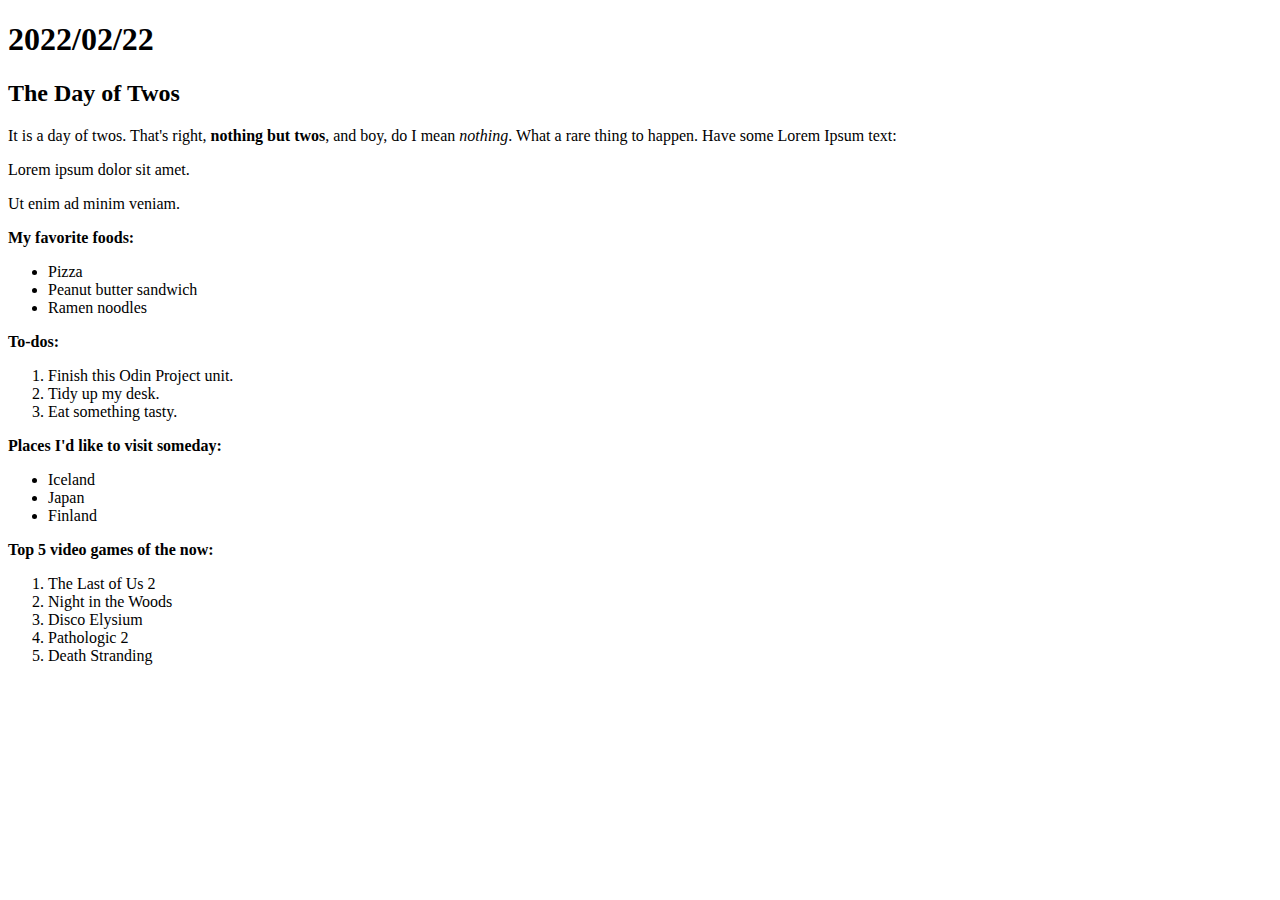
<file: foundations/04_html-foundations/blog-post/index.html>
<!DOCTYPE html>
<html>
  <head>
    <title>Blog Post</title>
    <meta charset="UTF-8">
  </head>

  <body>
    <h1>2022/02/22</h1>
    <h2>The Day of Twos</h2>
    <p>It is a day of twos. That's right, <strong>nothing but twos</strong>, and boy, do I mean <em>nothing</em>. What a rare thing to happen. Have some Lorem Ipsum text:</p>
    <p>Lorem ipsum dolor sit amet.</p>
    <p>Ut enim ad minim veniam.</p>
    <p><strong>My favorite foods:</strong></p>
    <ul>
      <li>Pizza</li>
      <li>Peanut butter sandwich</li>
      <li>Ramen noodles</li>
    </ul>
    <p><strong>To-dos:</strong></p>
    <ol>
      <li>Finish this Odin Project unit.</li>
      <li>Tidy up my desk.</li>
      <li>Eat something tasty.</li>
    </ol>
    <p><strong>Places I'd like to visit someday:</strong></p>
    <ul>
      <li>Iceland</li>
      <li>Japan</li>
      <li>Finland</li>
    </ul>
    <p><strong>Top 5 video games of the now:</strong></p>
    <ol>
      <li>The Last of Us 2</li>
      <li>Night in the Woods</li>
      <li>Disco Elysium</li>
      <li>Pathologic 2</li>
      <li>Death Stranding</li>
    </ol>
  </body>
</html>
</file>
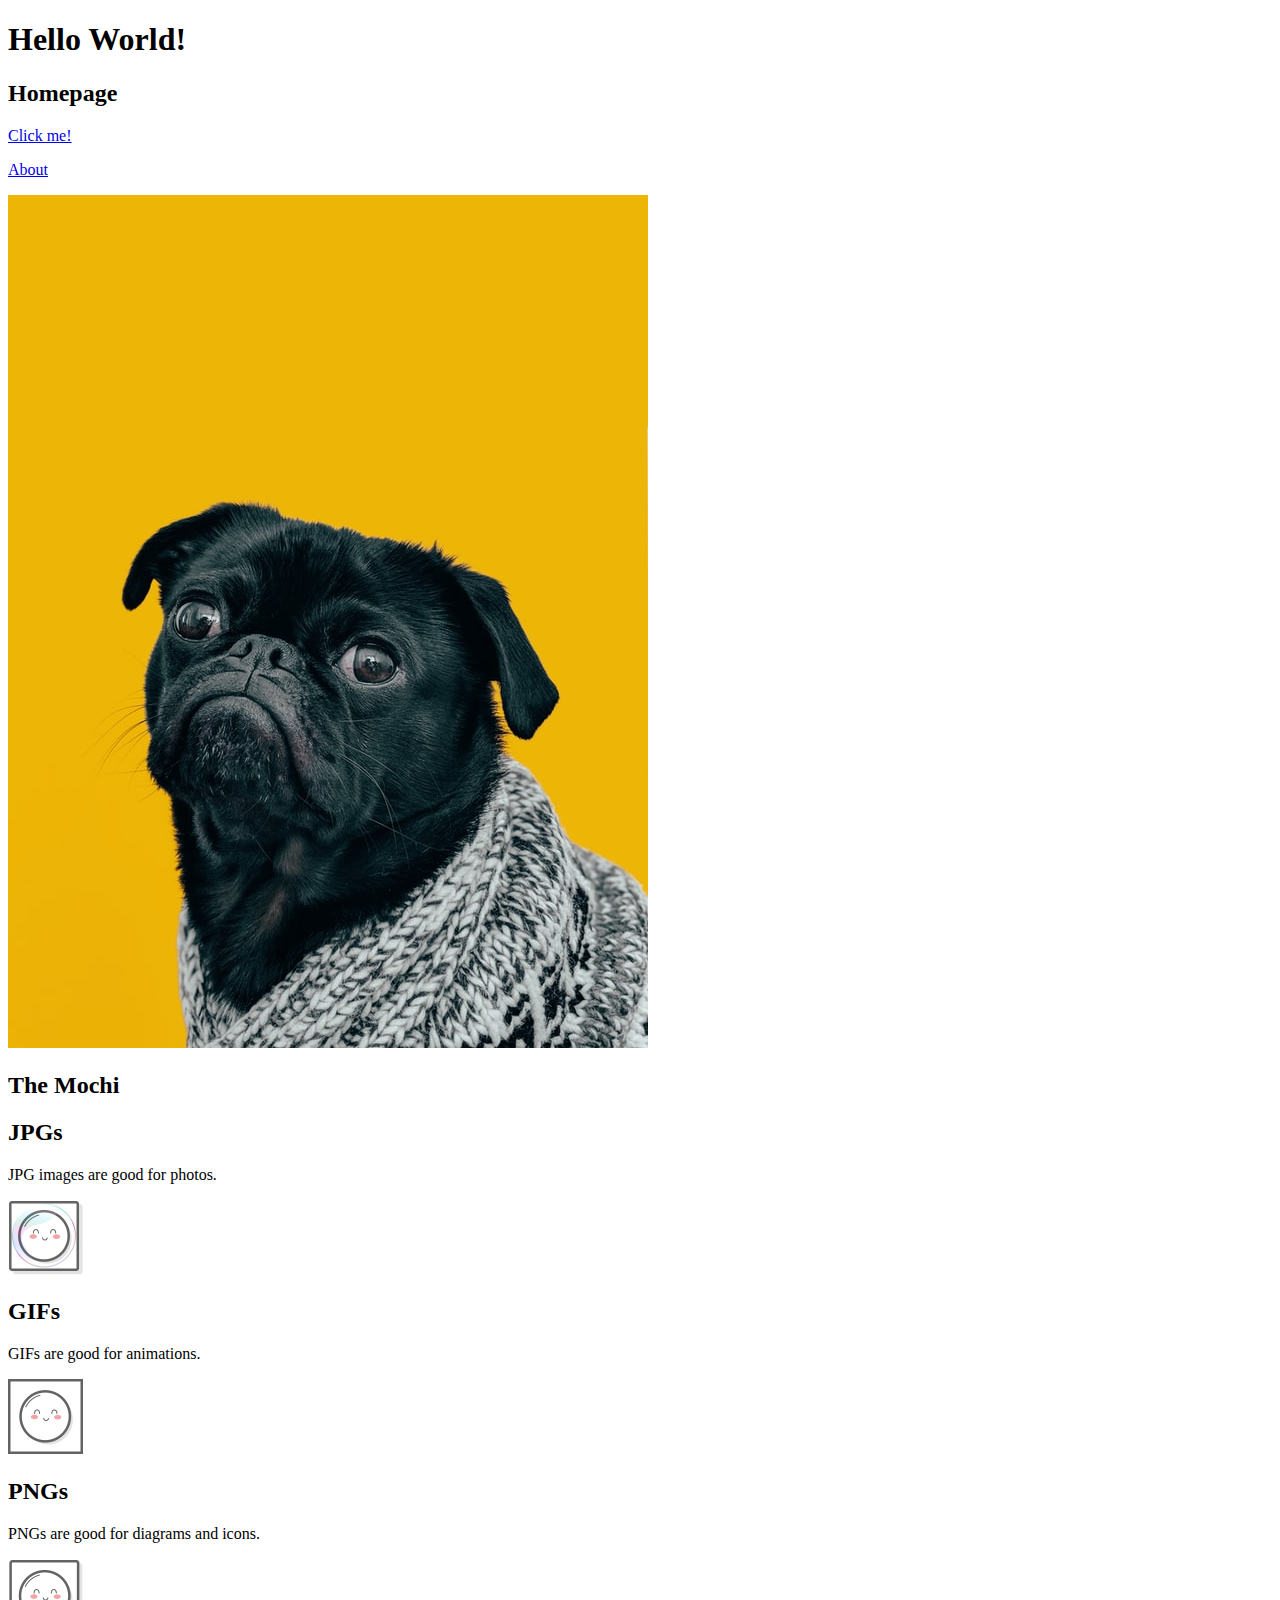
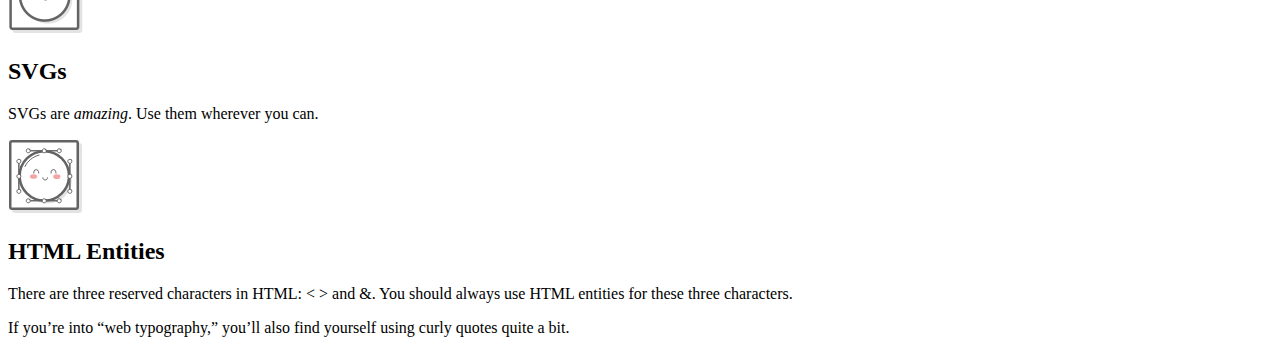
<file: foundations/04_html-foundations/odin-links-and-images/index.html>
<!DOCTYPE html>
<html>
  <head>
    <title>My First Webpage</title>
    <meta charset="UTF-8">
  </head>

  <body>
    <h1>Hello World!</h1>
    <h2>Homepage</h1>
    <p><a href="https://www.theodinproject.com/about">Click me!</a></p>
    <p><a href="./pages/about.html">About</a></p>
    <p><img src="images/dog.jpg" alt="A picture of a loveable mutt."></p>
    <h2>The Mochi</h2>
    <h2>JPGs</h2>
    <p>JPG images are good for photos.</p>
    <img src='images/mochi.jpg' width='75' alt='A mochi ball in a bubble'/>
    <h2>GIFs</h2>
    <p>GIFs are good for animations.</p>
    <img src='images/mochi.gif' width='75' alt='A dancing mochi ball'/>
    <h2>PNGs</h2>
    <p>PNGs are good for diagrams and icons.</p>
    <img src='images/mochi.png' width='75' alt='A mochi ball'/>
    <h2>SVGs</h2>
    <p>SVGs are <em>amazing</em>. Use them wherever you can.</p>
    <img src='images/mochi.svg' width='75' alt='A mochi ball with Bézier handles'/>
    <h2>HTML Entities</h2>
    <p>There are three reserved characters in HTML: &lt; &gt; and &amp;. You should always use HTML entities for these three characters.</p>
    <p>If you&rsquo;re into &ldquo;web typography,&rdquo; you&rsquo;ll also find yourself using curly quotes quite a bit.</p>

  </body>
</html>
</file>
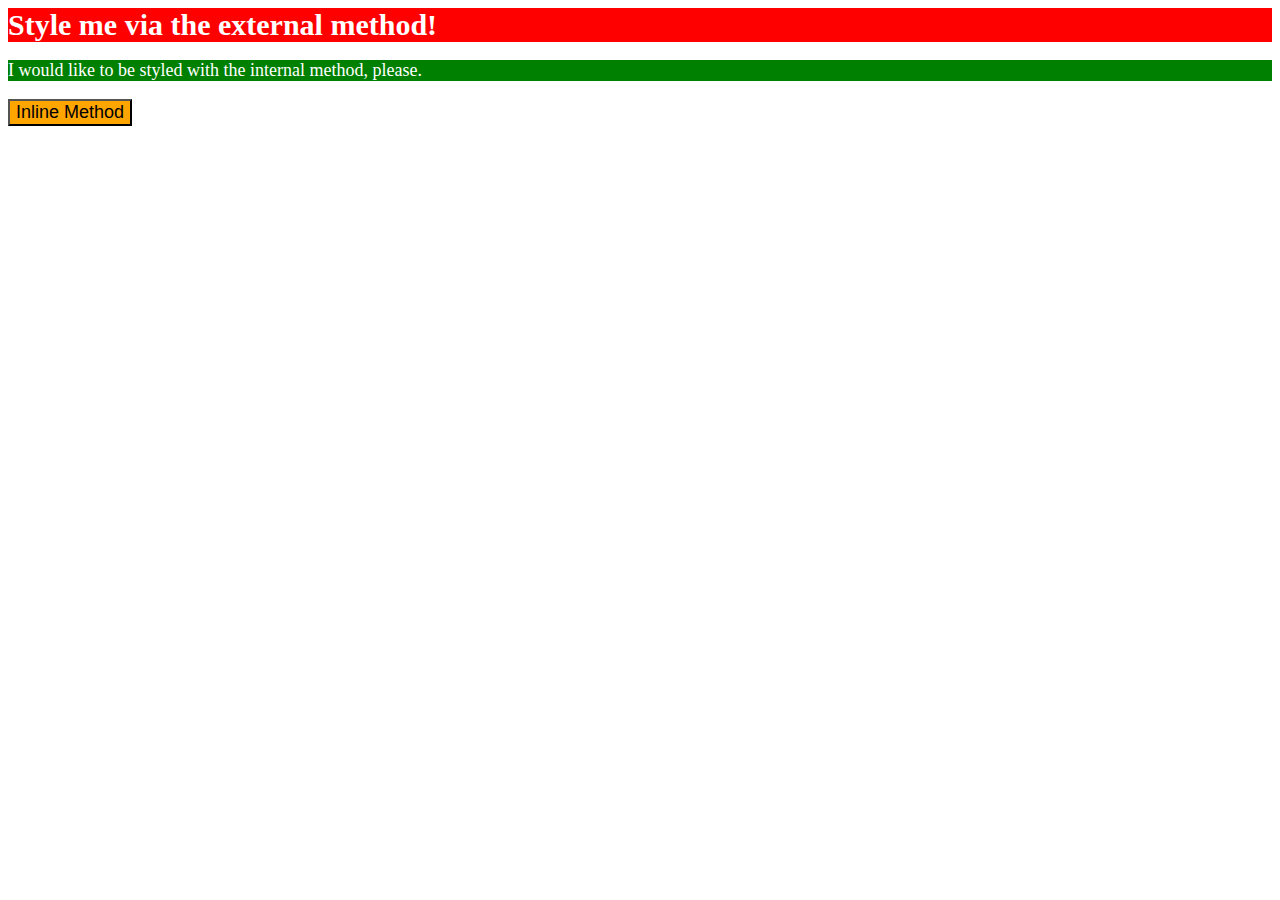
<file: foundations/05_css-foundations/01_css-methods/index.html>
<!DOCTYPE html>
<html lang="en">
<head>
  <meta charset="UTF-8">
  <meta http-equiv="X-UA-Compatible" content="IE=edge">
  <meta name="viewport" content="width=device-width, initial-scale=1.0">
  <link rel="stylesheet" href="./style.css">
  <title>Methods for Adding CSS</title>
  <style>
    p {
      background-color: green;
      color: white;
      font-size: 18px;
    }
  </style>
</head>
<body>
  <div>Style me via the external method!</div>
  <p >I would like to be styled with the internal method, please.</p>
  <button style="background-color: orange; font-size: 18px;">Inline Method</button>
</body>
</html>
</file>
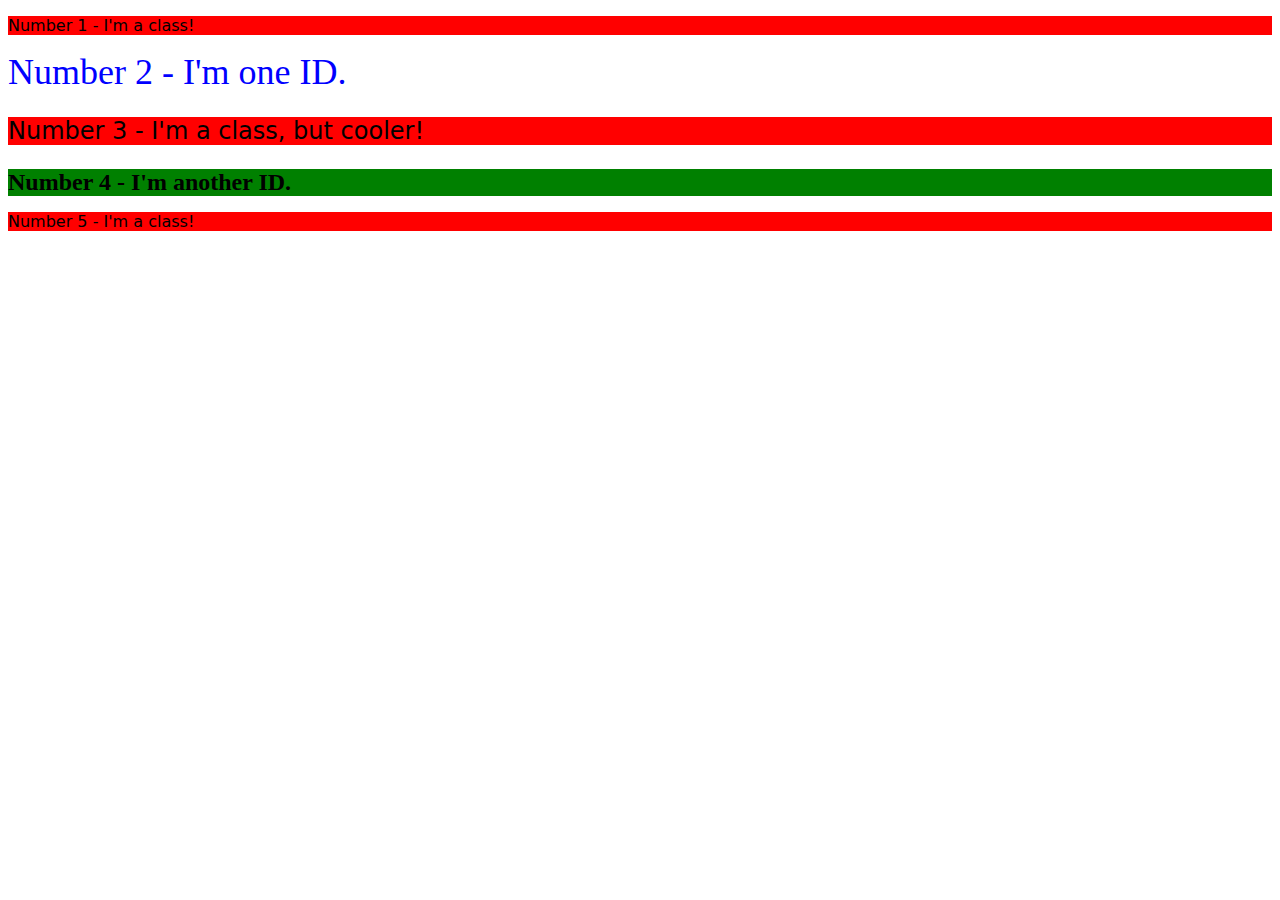
<file: foundations/05_css-foundations/02_class-id-selectors/index.html>
<!DOCTYPE html>
<html lang="en">
<head>
  <meta charset="UTF-8">
  <meta http-equiv="X-UA-Compatible" content="IE=edge">
  <meta name="viewport" content="width=device-width, initial-scale=1.0">
  <title>Class and ID Selectors</title>
  <link rel="stylesheet" href="style.css">
</head>
<body>
  <p class="odd">Number 1 - I'm a class!</p>
  <div id="element2">Number 2 - I'm one ID.</div>
  <p class="odd element3">Number 3 - I'm a class, but cooler!</p>
  <div id="element4">Number 4 - I'm another ID.</div>
  <p class="odd">Number 5 - I'm a class!</p>
</body>
</html>
</file>
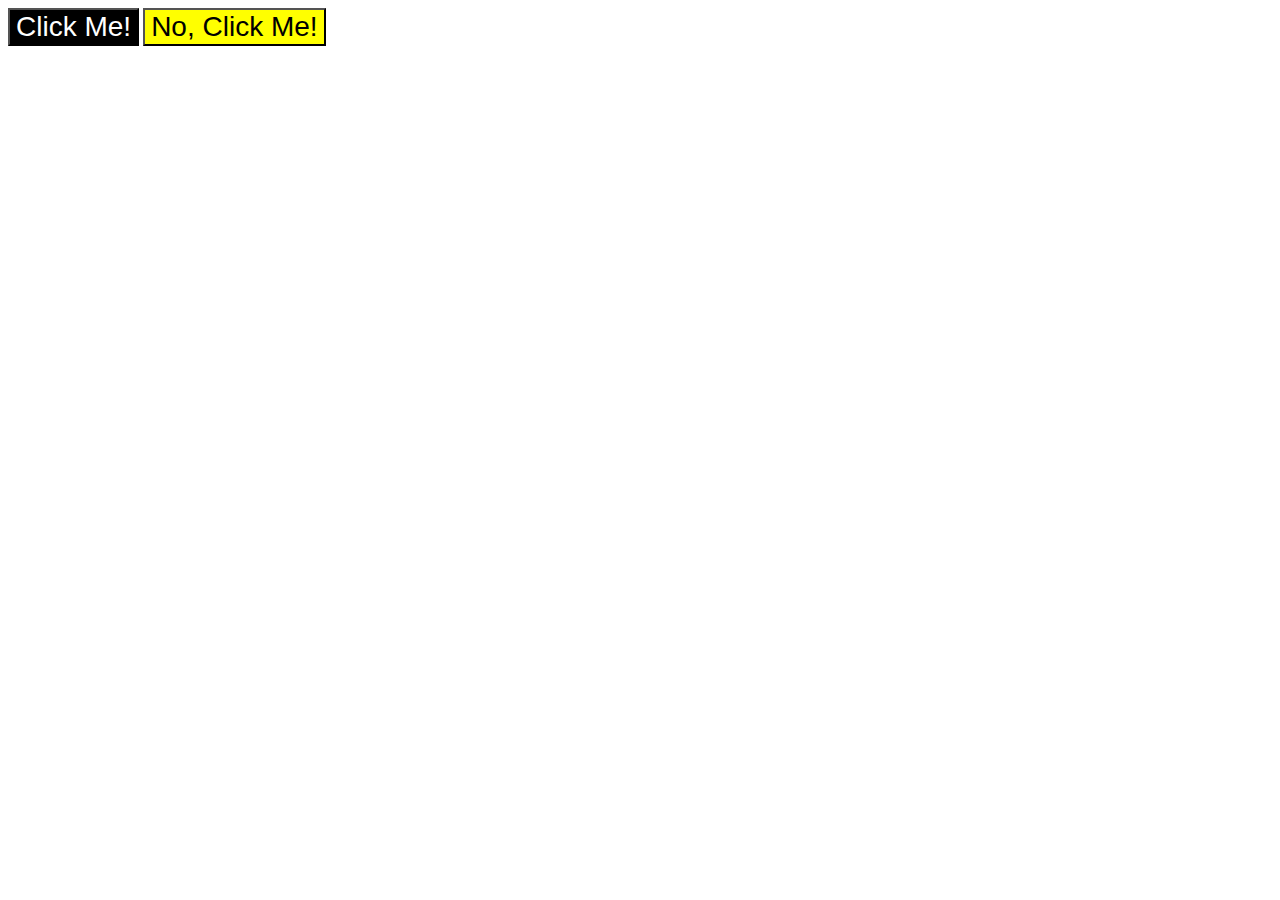
<file: foundations/05_css-foundations/03_grouping-selectors/index.html>
<!DOCTYPE html>
<html lang="en">
  <head>
    <meta charset="UTF-8">
    <meta http-equiv="X-UA-Compatible" content="IE=edge">
    <meta name="viewport" content="width=device-width, initial-scale=1.0">
    <title>Grouping Selectors</title>
    <link rel="stylesheet" href="style.css">
  </head>
  <body>
    <button class="elements element1">Click Me!</button>
    <button class="elements element2">No, Click Me!</button>
  </body>
</html>
</file>
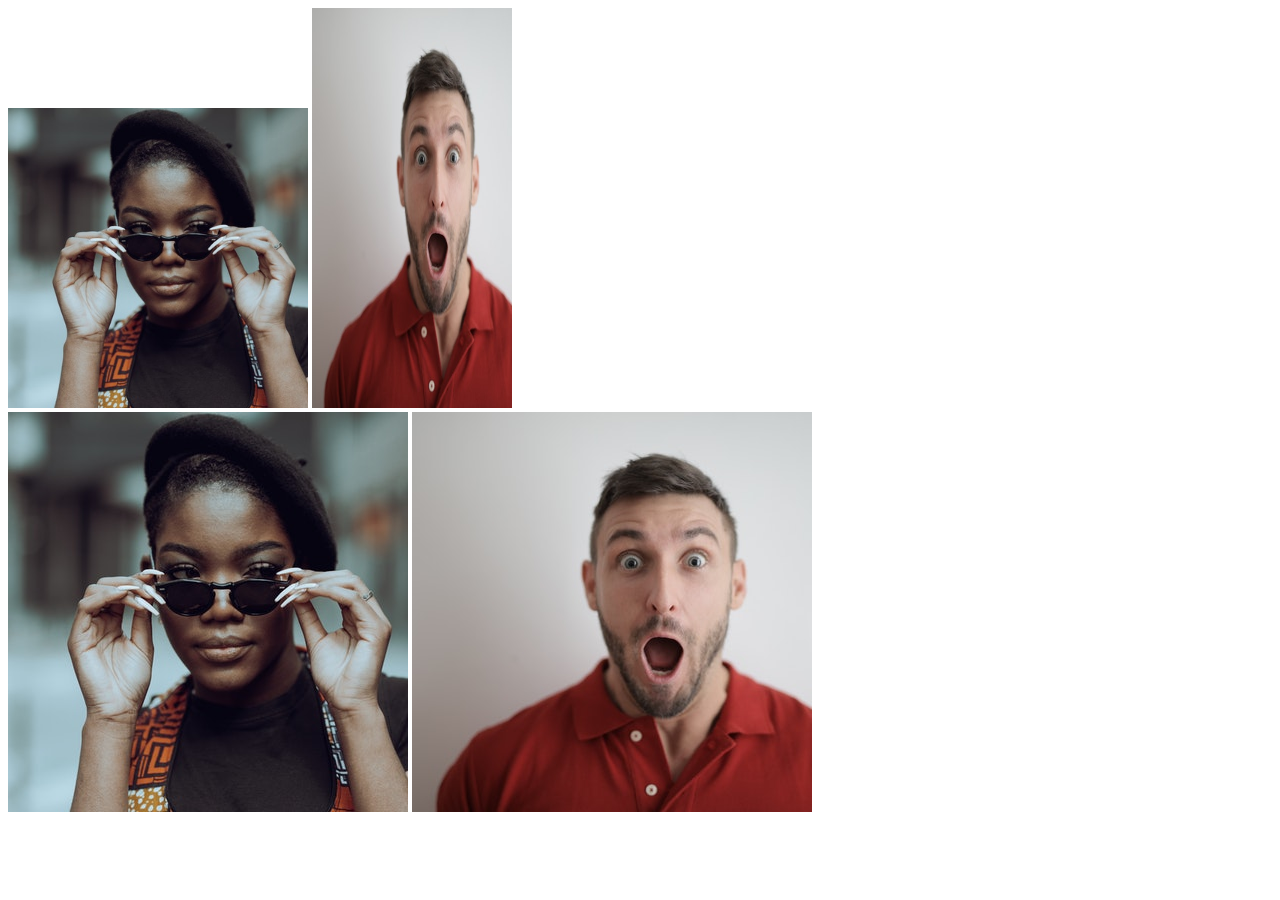
<file: foundations/05_css-foundations/04_chaining-selectors/index.html>
<!DOCTYPE html>
<html lang="en">
  <head>
    <meta charset="UTF-8">
    <meta http-equiv="X-UA-Compatible" content="IE=edge">
    <meta name="viewport" content="width=device-width, initial-scale=1.0">
    <title>Chaining Selectors</title>
    <link rel="stylesheet" href="style.css">
  </head>
  <body>
    <!-- Use the classes BELOW this line -->
    <div>
      <img class="avatar proportioned" src="./pexels-katho-mutodo-8434791.jpg" alt="">
      <img class="avatar distorted" src="./pexels-andrea-piacquadio-3777931.jpg" alt="">
    </div>
    <!-- Use the classes ABOVE this line -->
    <div>
      <img class="original proportioned" src="./pexels-katho-mutodo-8434791.jpg" alt="">
      <img class="original distorted" src="./pexels-andrea-piacquadio-3777931.jpg" alt="">
    </div>
  </body>
</html>
</file>
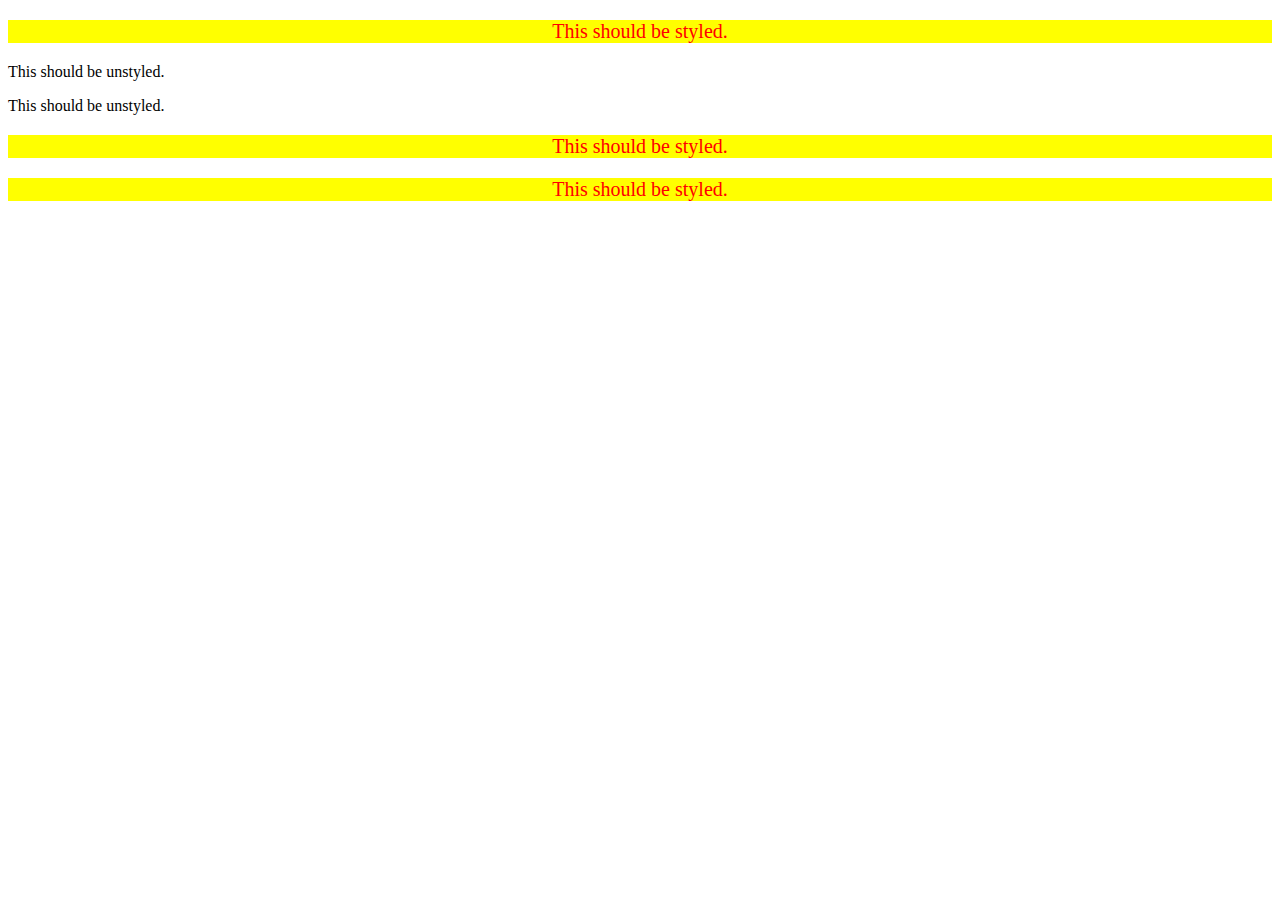
<file: foundations/05_css-foundations/05_descendant-combinator/index.html>
<!DOCTYPE html>
<html lang="en">
  <head>
    <meta charset="UTF-8">
    <meta http-equiv="X-UA-Compatible" content="IE=edge">
    <meta name="viewport" content="width=device-width, initial-scale=1.0">
    <title>Descendant Combinator</title>
    <link rel="stylesheet" href="style.css">
  </head>
  <body>
    <div class="container">
      <p class="text">This should be styled.</p>
    </div>
    <p class="text">This should be unstyled.</p>
    <p class="text">This should be unstyled.</p>
    <div class="container">
      <p class="text">This should be styled.</p>
      <p class="text">This should be styled.</p>
    </div>
  </body>
</html>
</file>
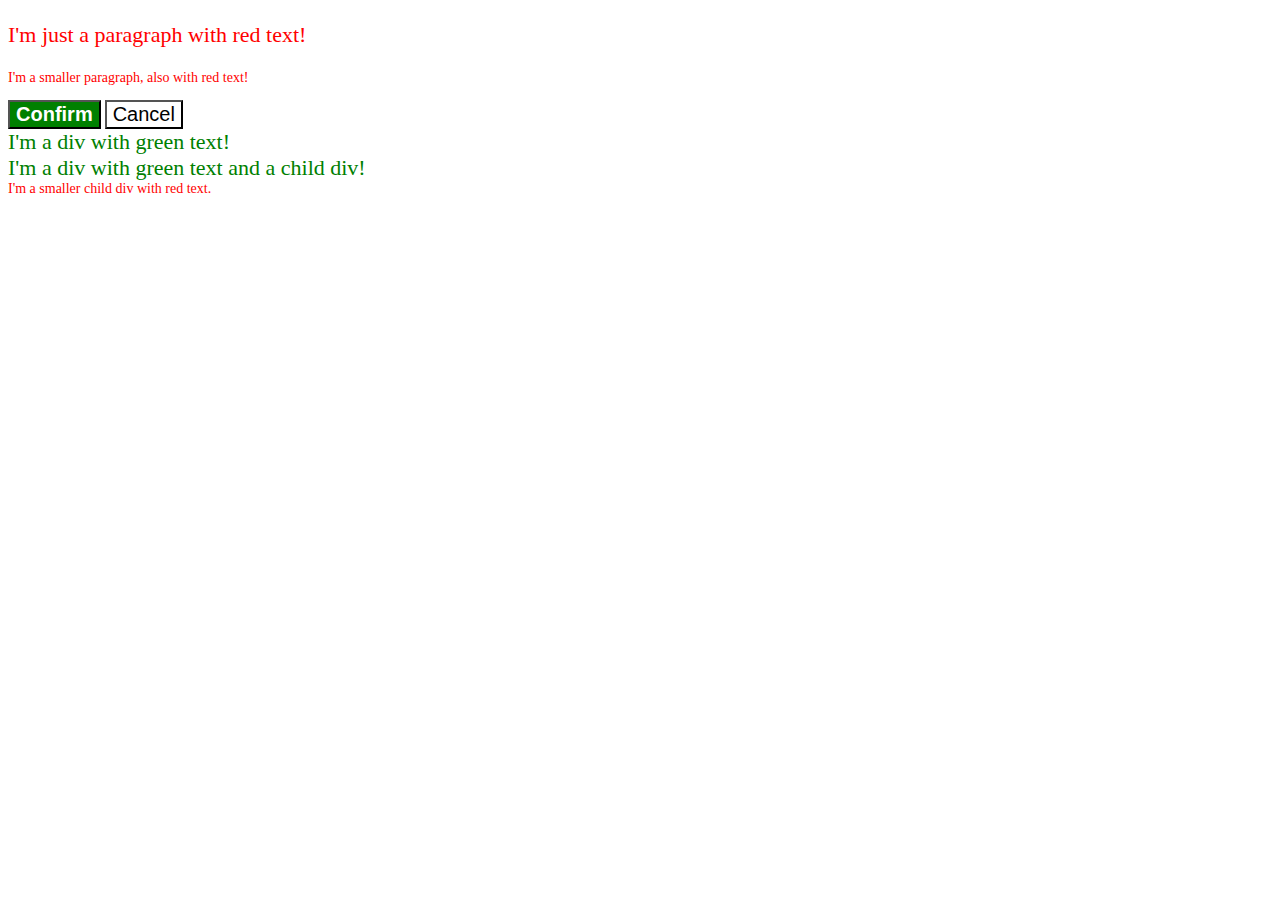
<file: foundations/05_css-foundations/06_cascade-fix/index.html>
<!DOCTYPE html>
<html lang="en">
  <head>
    <meta charset="UTF-8">
    <meta http-equiv="X-UA-Compatible" content="IE=edge">
    <meta name="viewport" content="width=device-width, initial-scale=1.0">
    <title>Fix the Cascade</title>
    <link rel="stylesheet" href="style.css">
  </head>
  <body>
    <p class="para">I'm just a paragraph with red text!</p>
    <p class="para small-para">I'm a smaller paragraph, also with red text!</p>

    <button id="confirm-button" class="button confirm">Confirm</button>
    <button id="cancel-button" class="button cancel">Cancel</button>

    <div class="text">I'm a div with green text!</div>
    <div class="text">I'm a div with green text and a child div!
      <div class="text child">I'm a smaller child div with red text.</div>
    </div>
  </body>
</html>
</file>
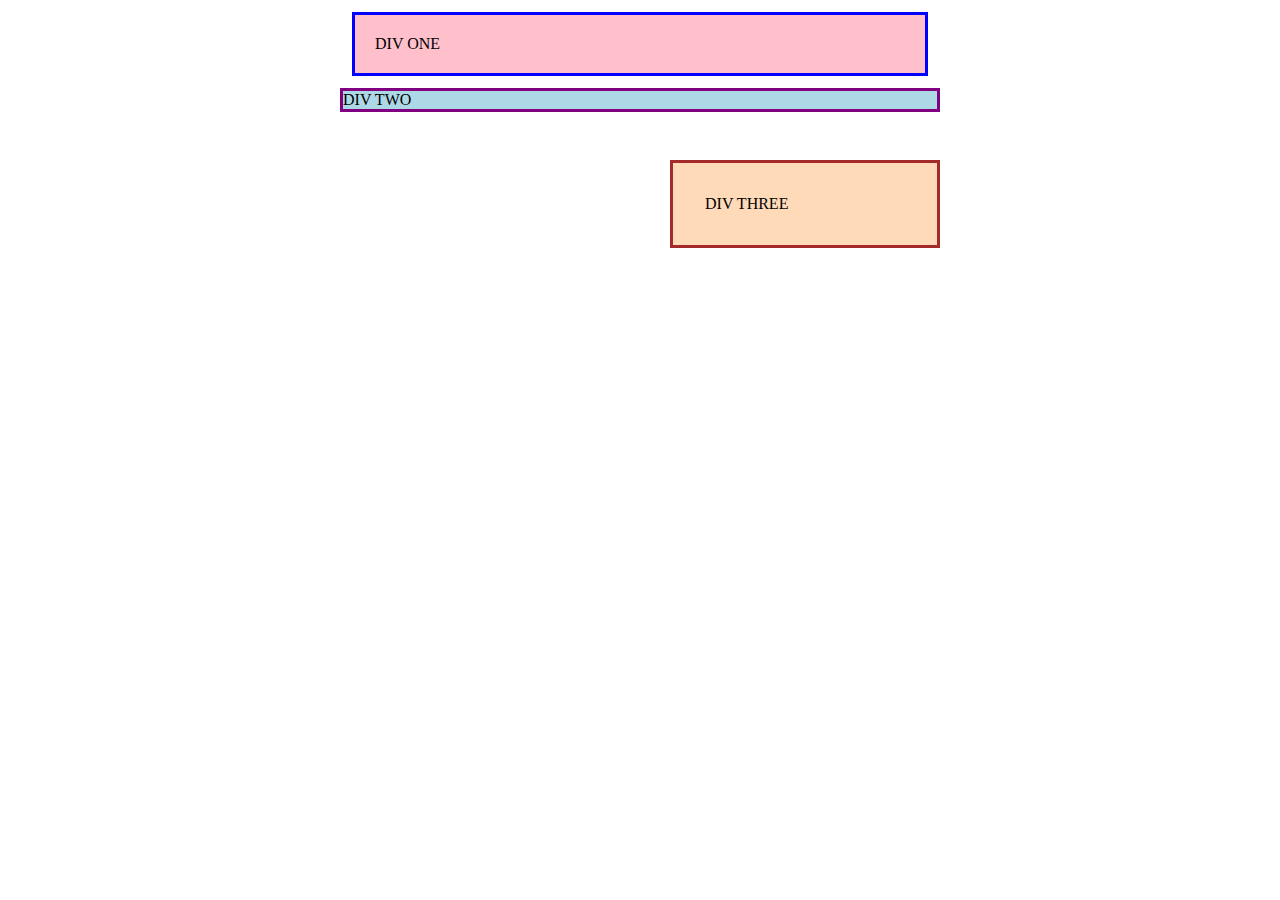
<file: foundations/05_css-foundations/07-margin-and-padding-1/index.html>
<!DOCTYPE html>
<html lang="en">
  <head>
    <meta charset="UTF-8">
    <meta http-equiv="X-UA-Compatible" content="IE=edge">
    <meta name="viewport" content="width=device-width, initial-scale=1.0">
    <title>Margin and Padding exercise</title>
    <link rel="stylesheet" href="style.css">
  </head>
  <body>
    <div class="one">
      DIV ONE
    </div>
    <div class="two">
      DIV TWO
    </div>
    <div class="three">
      DIV THREE
    </div>
  </body>
</html>
</file>
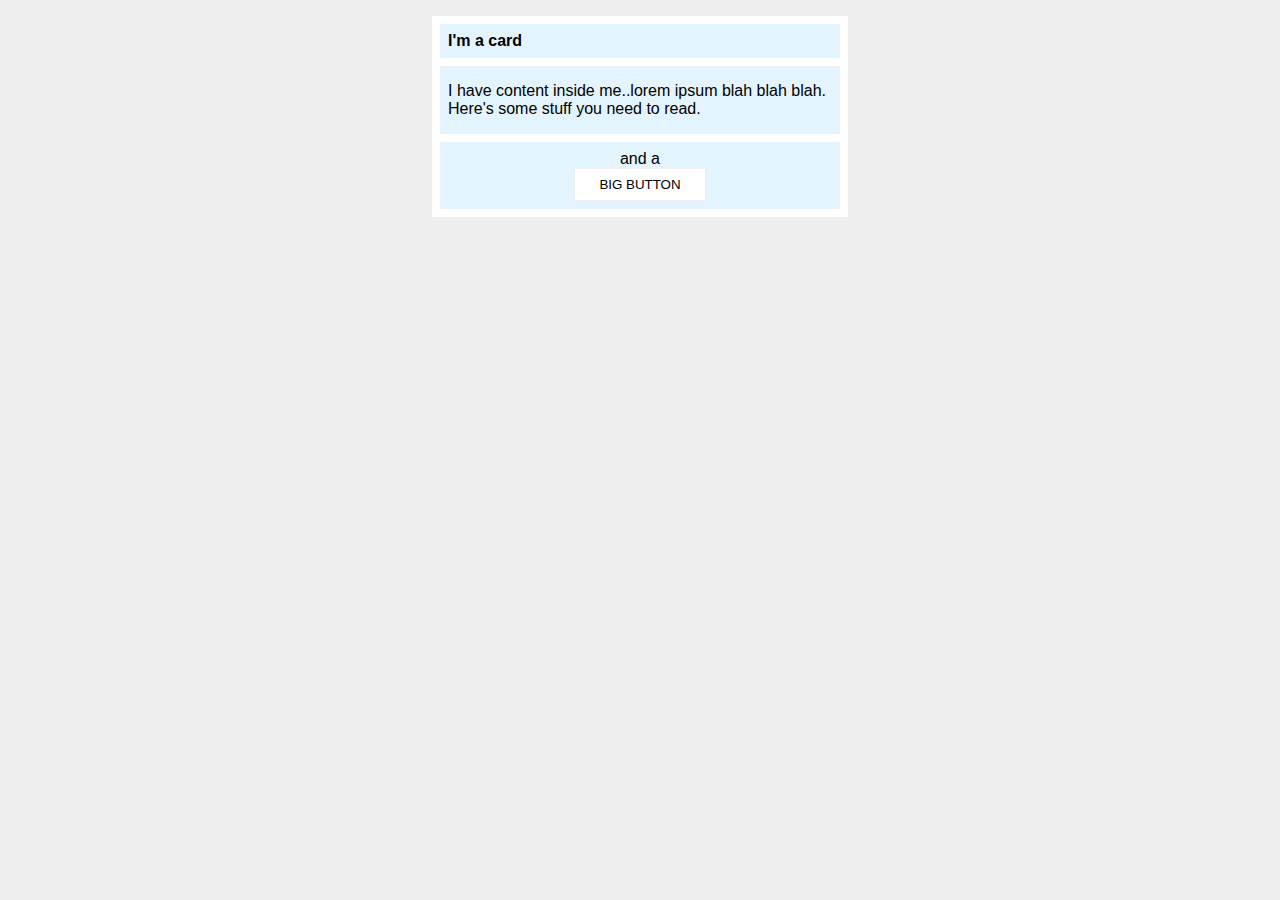
<file: foundations/05_css-foundations/08-margin-and-padding-2/index.html>
<!DOCTYPE html>
<html lang="en">
  <head>
    <meta charset="UTF-8">
    <meta http-equiv="X-UA-Compatible" content="IE=edge">
    <meta name="viewport" content="width=device-width, initial-scale=1.0">
    <title>Margin and Padding exercise 2</title>
    <link rel="stylesheet" href="style.css">
  </head>
  <body>
    <div class="card">
      <h1 class="title">I'm a card</h1>
      <div class="content">I have content inside me..lorem ipsum blah blah blah. Here's some stuff you need to read.</div>
      <div class="button-container">and a <button>BIG BUTTON</button></div>
    </div>
  </body>
</html>
</file>
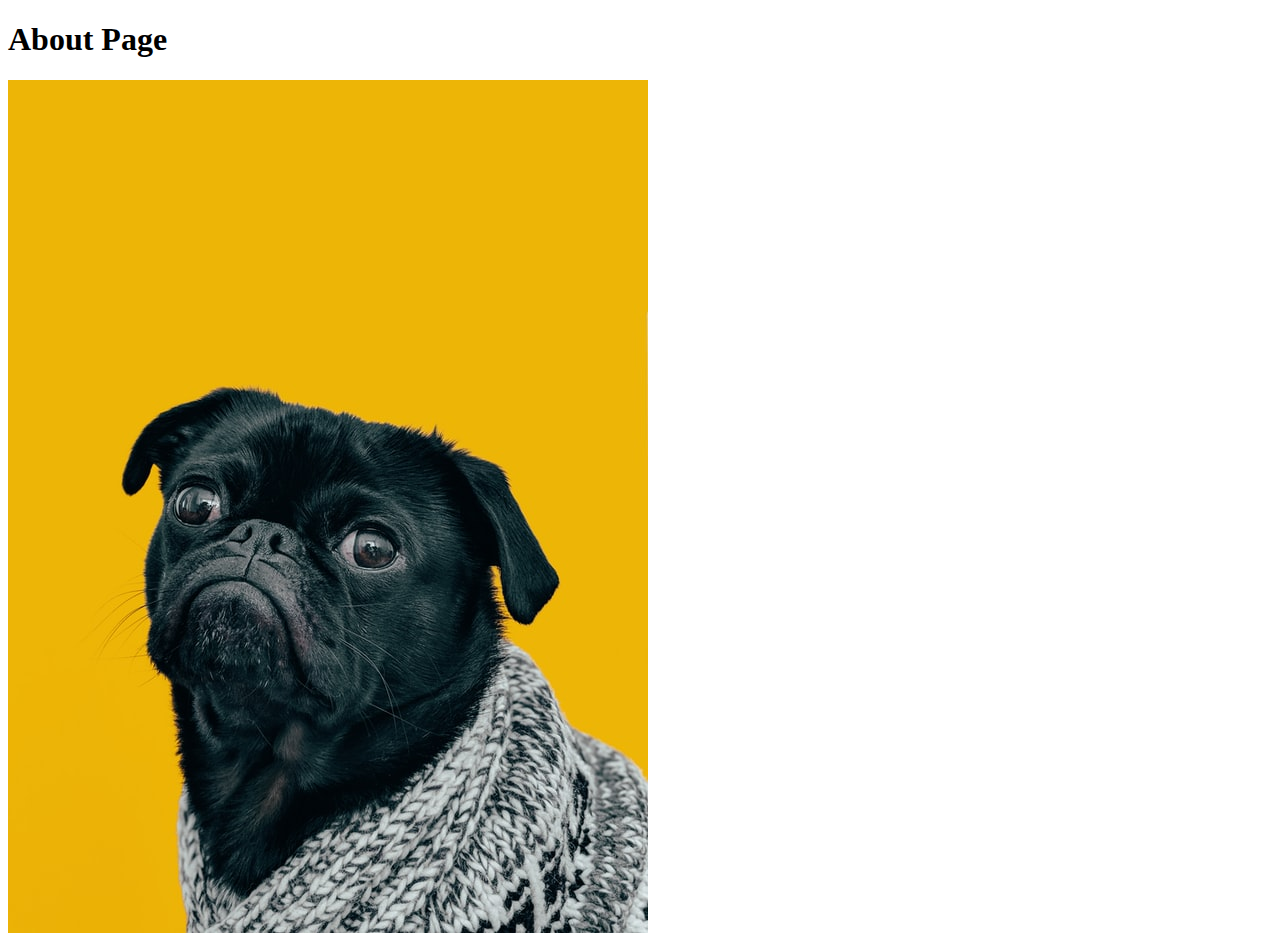
<file: foundations/04_html-foundations/odin-links-and-images/pages/about.html>
<!DOCTYPE html>
<html>
  <head>
    <title>Odin Links and Images</title>
    <meta charset="UTF-8">
  </head>

  <body>
    <h1>About Page</h1>
    <img src="../images/dog.jpg" alt="A picture of a loveable mutt.">
  </body>
</html>
</file>
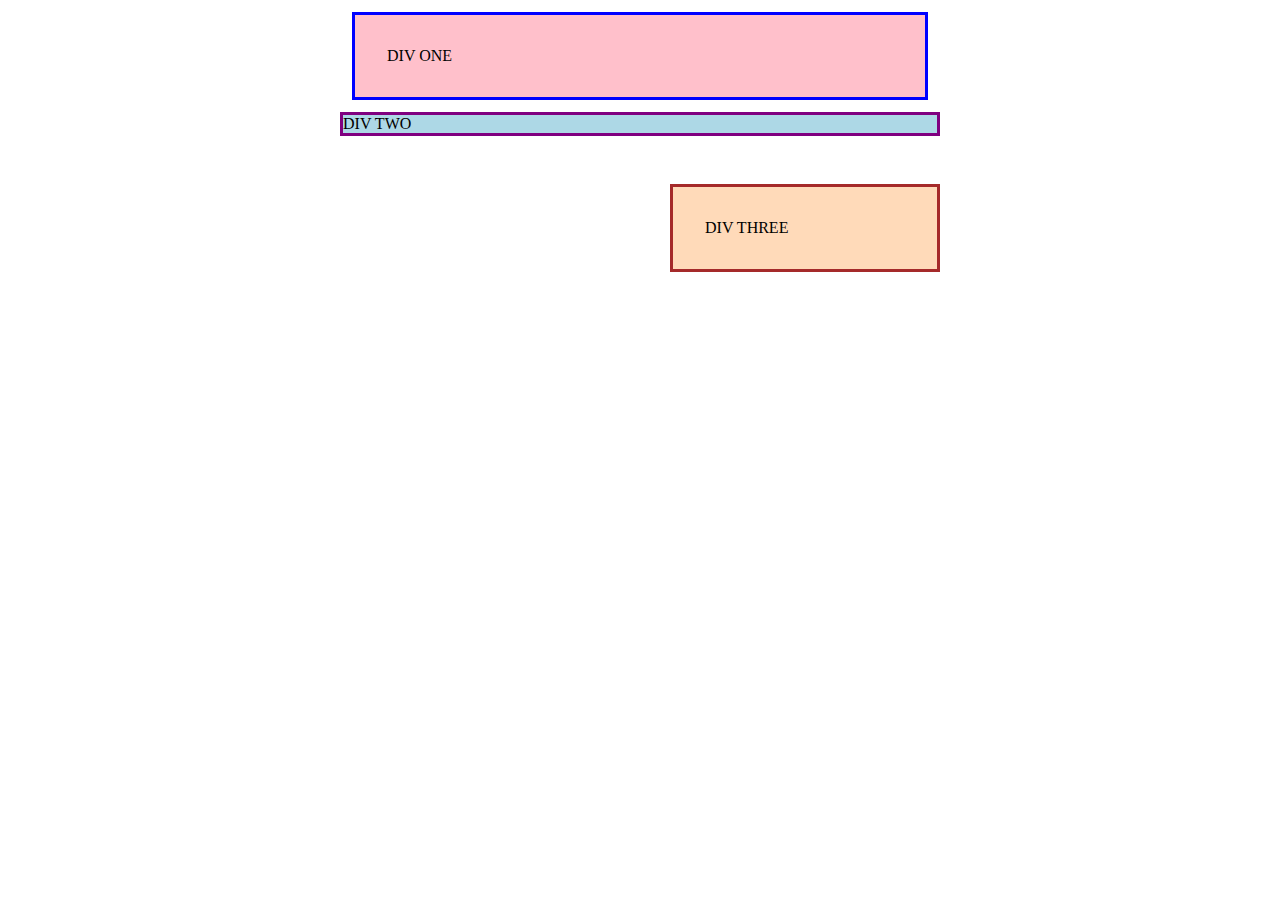
<file: foundations/05_css-foundations/07-margin-and-padding-1/solution/solution.html>
<!DOCTYPE html>
<html lang="en">
  <head>
    <meta charset="UTF-8">
    <meta http-equiv="X-UA-Compatible" content="IE=edge">
    <meta name="viewport" content="width=device-width, initial-scale=1.0">
    <title>Margin and Padding exercise</title>
    <link rel="stylesheet" href="solution.css">
  </head>
  <body>
    <div class="one">
      DIV ONE
    </div>
    <div class="two">
      DIV TWO
    </div>
    <div class="three">
      DIV THREE
    </div>
  </body>
</html>
</file>
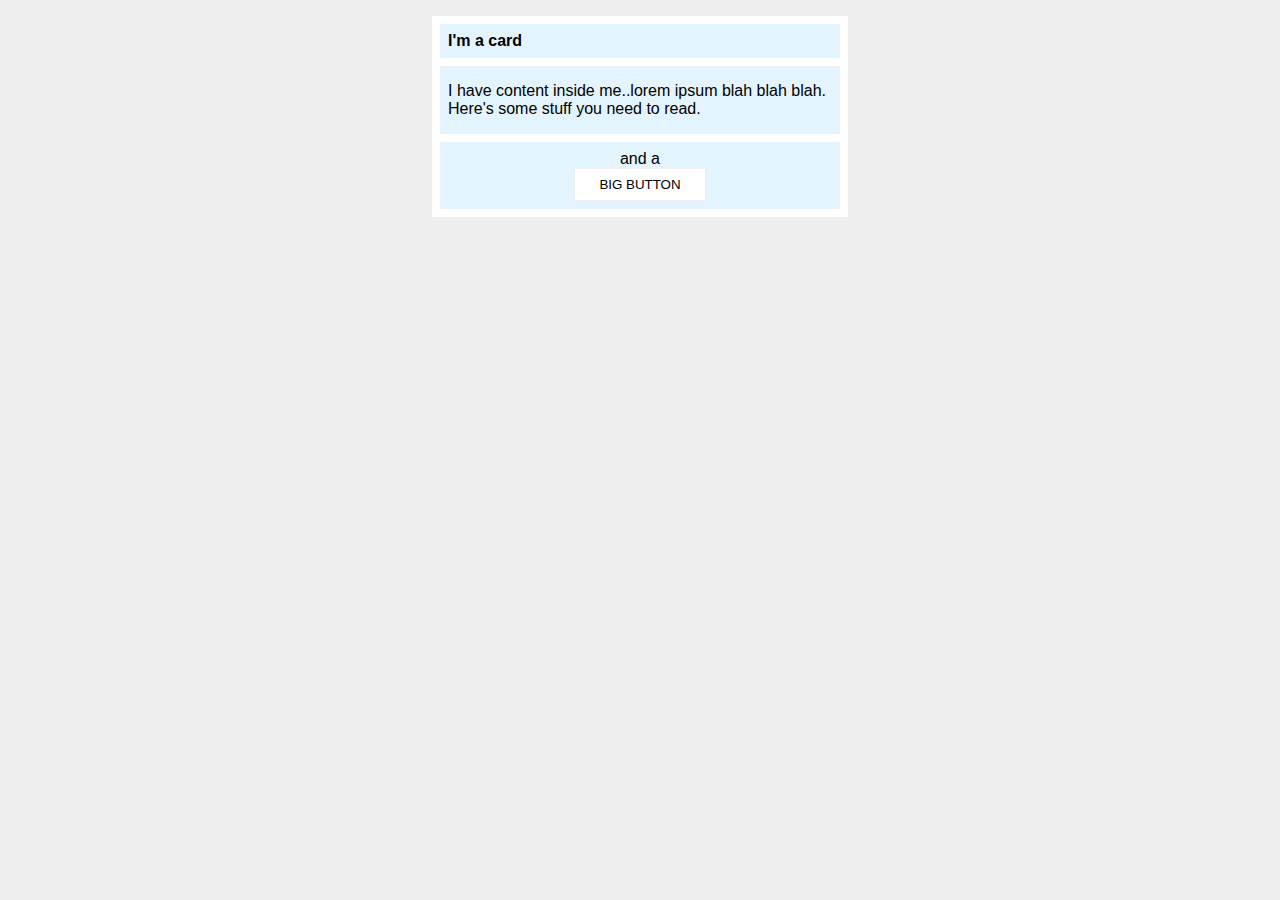
<file: foundations/05_css-foundations/08-margin-and-padding-2/solution/solution.html>
<!DOCTYPE html>
<html lang="en">
  <head>
    <meta charset="UTF-8">
    <meta http-equiv="X-UA-Compatible" content="IE=edge">
    <meta name="viewport" content="width=device-width, initial-scale=1.0">
    <title>Margin and Padding exercise 2</title>
    <link rel="stylesheet" href="solution.css">
  </head>
  <body>
    <div class="card">
      <h1 class="title">I'm a card</h1>
      <div class="content">I have content inside me..lorem ipsum blah blah blah. Here's some stuff you need to read.</div>
      <div class="button-container">and a <button>BIG BUTTON</button></div>
    </div>
  </body>
</html>
</file>
<file: foundations/05_css-foundations/01_css-methods/style.css>
div {
  background-color: red;
  color: white;
  font-size: 30px;
  align: center;
  font-weight: bold;
}
</file>
<file: foundations/05_css-foundations/02_class-id-selectors/style.css>
.odd {
  background-color: red;
  font-family: "Verdana", "DejaVu Sans", sans-sarif
}

#element2 {
  color: blue;
  font-size: 36px;
}

.element3 {
  font-size: 24px;
}

#element4 {
  background-color: green;
  font-size: 24px;
  font-weight: bold;
}
</file>
<file: foundations/05_css-foundations/03_grouping-selectors/style.css>
.elements {
  font-size: 28px;
  font-family: "Helvetica", "Times New Roman", sans-serif
}

.element1 {
    background-color: black;
    color: white;
}

.element2 {
  background-color: yellow;
}
</file>
<file: foundations/05_css-foundations/04_chaining-selectors/style.css>
.avatar.proportioned {
  width: 300px;
  height: auto;
}

.avatar.distorted {
  width: 200px;
  height: 400px;
}
</file>
<file: foundations/05_css-foundations/05_descendant-combinator/style.css>
.container .text {
  background-color: yellow;
  color: red;
  font-size: 20px;
  text-align: center;
}
</file>
<file: foundations/05_css-foundations/06_cascade-fix/style.css>
.para,
.small-para {
  color: hsl(0, 100%, 50%);
}


.para {
  font-size: 22px;
}

.small-para {
  font-size: 14px;
}

.button {
  background-color: rgb(255, 255, 255);
  color: rgb(0, 0, 0);
  font-size: 20px;
}

.confirm {
  background: green;
  color: white;
  font-weight: bold;
}

div.text {
  color: green;
  font-size: 22px;
}

.text.child {
  color: red;
  font-size: 14px;
}
</file>
<file: foundations/05_css-foundations/07-margin-and-padding-1/style.css>
body {
  max-width: 600px;
  margin: 0 auto;
}

.one {
  background: pink;
  border: 3px solid blue;
  /* CHANGE ME */
  padding: 20px;
  margin: 12px;
}

.two {
  background: lightblue;
  border: 3px solid purple;
  /* CHANGE ME */
  margin-bottom: 48px;
}

.three {
  background: peachpuff;
  border: 3px solid brown;
  width: 200px;
  /* CHANGE ME */
  padding: 32px;
  margin-left: auto;
}
</file>
<file: foundations/05_css-foundations/08-margin-and-padding-2/style.css>
body {
  background: #eee;
  font-family: sans-serif;
}

.card {
  width: 400px;
  background: #fff;
  margin: 16px auto;
  padding: 8px;
}

.title {
  background: #e3f4ff;
  font-size: 16px;
  padding: 8px;
  margin-top: 0px;
  margin-bottom: 8px;
}

.content {
  background: #e3f4ff;
  margin-bottom: 8px;
  padding: 16px 8px;
}

.button-container {
  background: #e3f4ff;
  text-align: center;
  padding: 8px;
}

button {
  background: white;
  border: 1px solid #eee;
  display: block;
  margin: 0 auto;
  padding: 8px 24px;
}
</file>
<file: foundations/05_css-foundations/07-margin-and-padding-1/solution/solution.css>
body {
  max-width: 600px;
  margin: 0 auto;
}

.one {
  background: pink;
  border: 3px solid blue;
  /* CHANGE ME */
  padding: 32px;
  margin: 12px;
}

.two {
  background: lightblue;
  border: 3px solid purple;
  /* CHANGE ME */
  margin-bottom: 48px;
}

.three {
  background: peachpuff;
  border: 3px solid brown;
  width: 200px;
  /* CHANGE ME */
  padding: 32px;
  margin-left: auto;
}
</file>
<file: foundations/05_css-foundations/08-margin-and-padding-2/solution/solution.css>
body {
  background: #eee;
  font-family: sans-serif;
}

.card {
  width: 400px;
  background: #fff;
  margin: 16px auto;
}

.title {
  background: #e3f4ff;
}

.content {
  background: #e3f4ff;
}

.button-container {
  background: #e3f4ff;
}

button {
  background: white;
  border: 1px solid #eee;
}

/* SOLUTION */

/* disclaimer: duplicating the selectors here isn't best practice.
In your solution you probably put it right inside the existing selectors,
which _is_ the best practice.

We separated it out here to make it extra clear what has changed. */

.card {
  padding: 8px;
}

.title {
  margin-top: 0;
  margin-bottom: 8px;
  font-size: 16px;
  padding: 8px;
}

.content {
  margin-bottom: 8px;
  padding: 16px 8px;
}

.button-container {
  text-align: center;
  padding: 8px;
}

button {
  display: block;
  margin: 0 auto;
  padding: 8px 24px;
}
</file>
